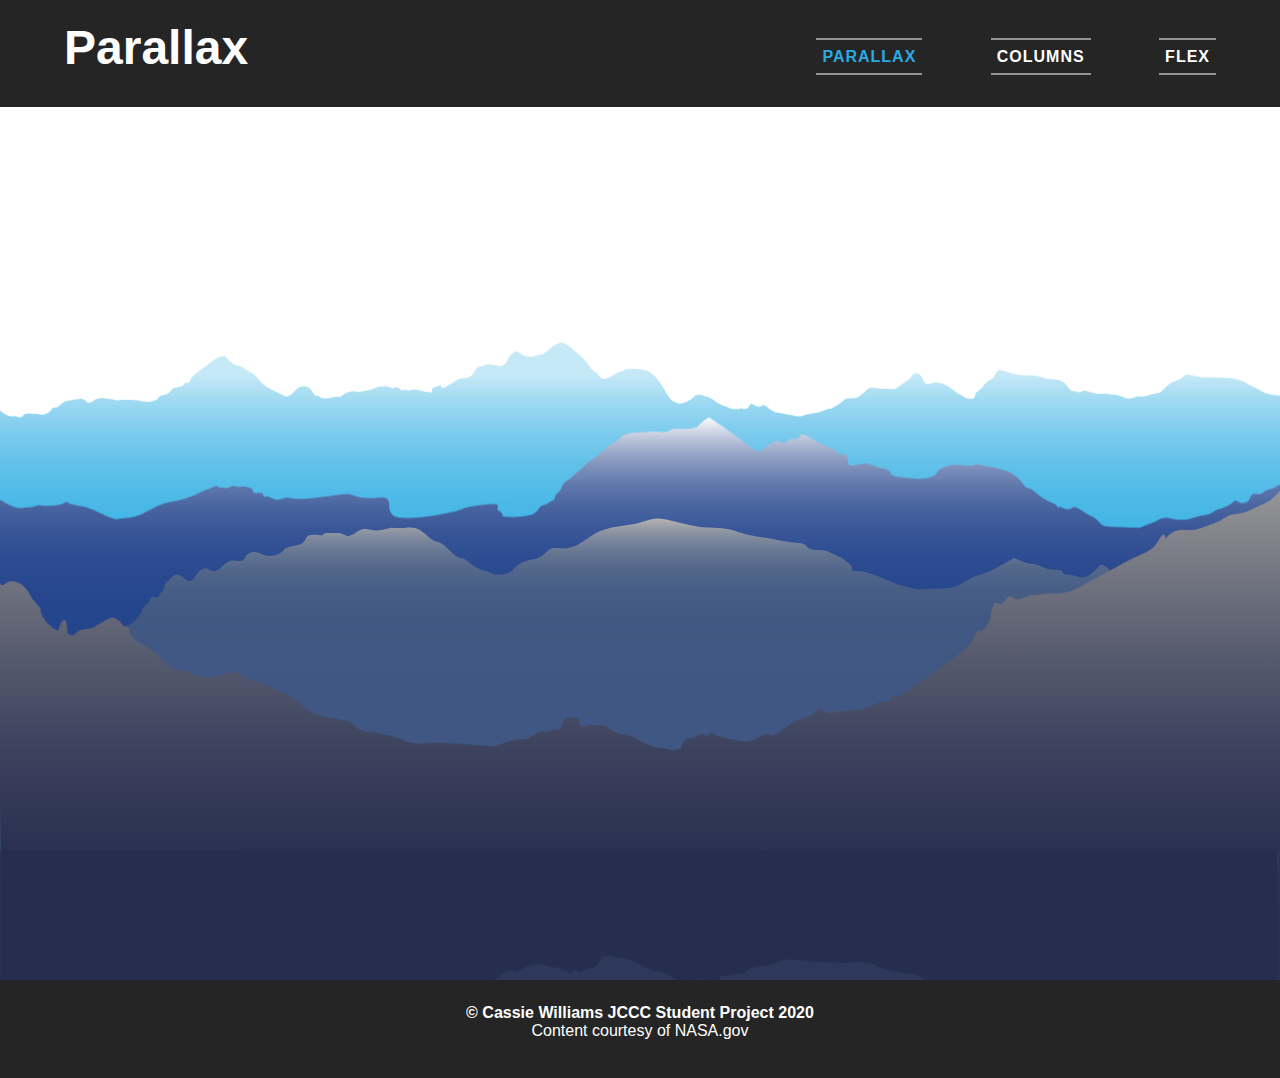
<file: index.html>
<!DOCTYPE html>
<html lang="en">
<head>
    <meta charset="UTF-8">
    <meta name="author" content="ckw">
    <meta name="viewport" content="width=device-width, initial-scale=1.0">
    <title>Parallax Example</title>
    <link rel="stylesheet" href="css/parallax.css">
   
</head>
<body>
    <header>
        <h1>Parallax</h1>
        <nav>
            <ul>
                <li class="current"><a href="index.html" data-hover="Parallax">Parallax</a></li>
                <li><a href="column.html" data-hover="Columns">Columns</a></li>
                <li><a href="flex.html" data-hover="Flex">Flex</a></li>
            </ul>
        </nav>
    </header>
        <main>
            <div id="mountain-parallax">
                <div id="parallax" class="parallax">
                    <div class="group">
                        <div id="mountain4" class="layer">
                            <svg version="1.1" xmlns="http://www.w3.org/2000/svg" xmlns:xlink="http://www.w3.org/1999/xlink" x="0px" y="0px"
                                viewBox="0 0 1028 640" style="enable-background:new 0 0 1028 640;" xml:space="preserve">
                                <style type="text/css">
                                    .st0{fill:url(#SVGID_1_);}
                                </style>
                                <linearGradient id="SVGID_1_" gradientUnits="userSpaceOnUse" x1="514.207" y1="219.9738" x2="514.207" y2="639">
                                    <stop  offset="0.0606" style="stop-color:#C6E9F7"/>
                                    <stop  offset="0.1111" style="stop-color:#A0DAF2"/>
                                    <stop  offset="0.1661" style="stop-color:#80CDEE"/>
                                    <stop  offset="0.2268" style="stop-color:#64C2EA"/>
                                    <stop  offset="0.2953" style="stop-color:#4EBAE7"/>
                                    <stop  offset="0.3754" style="stop-color:#3DB3E5"/>
                                    <stop  offset="0.4745" style="stop-color:#32AEE3"/>
                                    <stop  offset="0.6134" style="stop-color:#2BACE2"/>
                                    <stop  offset="0.9989" style="stop-color:#29ABE2"/>
                                </linearGradient>
                            <path class ="st0" d="M-3,273c-1,4,3,161,1,365l1033,1c-2-304,2-375,0-376c-0.22-0.11-8-1-8-1c-7-1-10.58-3.49-13-5
                                c-2.95-1.83-4.1-1.46-8-4c-3.35-2.18-6.35-3.02-10-4c-1.8-0.48-6.2-0.58-13-1c-10.88-0.68-11.26,0.39-18-1c-6.15-1.27-6.29-2.5-9-1
                                c-3.42,1.89-2.63,2.86-6,4c-2.83,0.95-2.77,0.92-5,2c-2.85,1.38-4.62,3.78-8,7c-2.06,1.97-5.38,1.15-10,3c-5,2-9.97,1-10,1
                                c-6.79,3.39-9.18,1.05-12,0c-3-1.12-6.57-1.17-11-2c-2.85-0.53-3.05,0.16-7,0c-8.15-0.33-9.74-3.37-14-2c-3.96,1.28-2.94,0.65-5,0
                                c-1.75-0.56-3.36,0.89-6-3c-0.77-1.13-2.35-3.46-5-5c-3.07-1.79-4.95-0.98-11-2c-4.01-0.67-4.1-1.18-8-2c-6.41-1.34-7.94-0.34-14-1
                                c-11.29-1.22-15.31-5.7-19-3c-1.69,1.24-0.75,2.1-4,6c0,0-1.99,0.19-7,5c0.22,1.35-3.06,3.51-6,6c-1.58,1.34,0.59,5.24-5,5
                                c-4.26-0.18-5.38-2.28-7-3c-4.16-1.86-4.5-2.61-9-6c-0.98-0.74-5.96-4.49-12-4c-3.69,0.3-4.83,1.94-7,1c-2.18-0.94-1.94-2.98-5-7
                                c-2.03-2.67-2.96-1.2-5-1c-1.99,0.2-1,3-6,6c-6.06,3.64-6.99,5.31-9,6c-1.94,0.66-4,0-8,0c-5.44,0-10.95-1-11-1
                                c-4.54,1.05-3.8,2.66-6,4c-3.22,1.96-3.13,3.31-6,4c-3.77,0.9-5.61,0.13-9,1c-1.59,0.41,2-1-5,4c-6.89,4.92-8.27,3.69-9,4
                                c-4.26,1.8-6.85,3.21-14,4c-5.54,0.61-5.66,2.29-10,2c-3.59-0.24-12.27-2.43-17-3c-4.79-0.57-7.75-5.43-11-6c-2.1-0.37-1,4-9-1
                                c-1.86-1.16-1.35,3.23-5,4c-3.9,0.82-1.84-0.83-5,0c-5.2,1.35-9.86-1.42-14-3c-6.79-2.59-6.02-4.97-13-7c-3.05-0.89-4.69-1.62-8-1
                                c-1.97,0.37-0.76,1.96-7,5c-6.32,3.08-8.08,1.25-9,1c-2.73-0.74-4.54-2-8-8c-1.54-2.68-3.36-6.79-9-13c-4.59-5.06-7.61-4.71-9-5
                                c-3.42-0.72-5.65-1.36-11-1c-5.27,0.35-3.69,1.17-7,2c-5.55,1.4-7.53,4.83-13,6c-3.55,0.76-5.81-4.26-7-5c-5.12-3.18-4.97-3.96-5-4
                                c-3.29-6.42-10.24-11.56-13-14c-4.09-3.62-7.14-6.32-11-6c-2.75,0.23-5.5,2.49-11,7c-3.92,3.22-5.61,2.35-8,3
                                c-3.13,0.85-4.92,1.97-8,1c-6.59-2.08-6.37-5.01-9-4c-1.76,0.68-4.58,2.62-6,6c-2.08,4.94-2.28,4.09-4,5c0,0,0.22,1.8-7,0
                                c-8-2-8,1-11,1c-4.32,0-4.45,5.68-8,8c-3.51,2.29-6.89,0.68-11,3c-3.74,2.11-4.32,2.87-8,5c-5.4,3.12-4.74-0.02-5-1
                                c0-0.02-6.01,2.05-6,2c0.19-0.87-1.29,2-1,3c0.35,1.22-3,1-11-1c-4.63-1.16-8.97,1.01-9,1c0.01-0.05,1.02-0.11,1.04-0.18
                                c0.55-1.73-6.12-0.3-6.04-0.82c0.11-0.76-4-4-7-1c0,0-1-2-6-2c-5.39,0-6.71,1.11-9,2c-2.8,1.09-5.89,1.19-9,2
                                c-3.61,0.93-4.44-0.39-9,0c-1.46,0.12-6,2-8,4c-0.8,0.8-3.34-0.18-8,1c-6.11,1.55-8.2,0.29-10-1c-2.28-1.64-1.94,1.76-5.3-4.08
                                c-1.44-2.51-4.1-4.17-7-4.14c-6.01,0.06-7.43,6.8-12.7,8.21c-1.91,0.51-4.63-1.65-10-4c-7.37-3.22-10.06-5.84-12-8
                                c-4.01-4.46-5.04-6.19-9-8c-2.6-1.19-3.49-2.79-7-4c-3.41-1.17-2.99,0.02-7-3c-4.07-3.07-3.78-5.11-7-5c-3.58,0.13-5.8,1.79-14,8
                                c-5.78,4.38-11.13,7.92-12,11c-1.05,3.72-3.48,1.05-5,3c-1.63,2.1-0.86,1.78-7,3c-4.48,0.89-2.17,4.43-10,6c-5,1-2.37,2.74-6,4
                                c-6.94,2.41-6.58,1.06-10,1c-3.66-0.06-2.9-0.96-7-1c-3.74-0.04-8-0.45-12,0c-4.04,0.46-1.55-0.07-9-1c-4.36-0.55-6.59-0.8-9,0
                                c-4.03,1.34-3.05,2.68-6,3c-3.8,0.41-1.78-2.38-7-3c-0.97-0.12-8,1-12,2c-3.9,0.97-5,5-9,5c-3.97,0-0.95,2.81-7,5
                                c-5.23,1.89-6.18-0.21-10,0c-4.42,0.24-6-1-9,2c-2.53,2.53-4.11-0.63-7,0C4.8,280.36-2.51,271.06-3,273z"/>
                            </svg>
                        </div>
                        <div id="mountain3" class="layer">
                            <svg version="1.1" xmlns="http://www.w3.org/2000/svg" xmlns:xlink="http://www.w3.org/1999/xlink" x="0px" y="0px"
                                viewBox="0 0 1028 640" style="enable-background:new 0 0 1028 640;" xml:space="preserve">
                                <style type="text/css">
                                    .st2{fill:url(#SVGID_2_);}
                                </style>
                                <linearGradient id="SVGID_2_" gradientUnits="userSpaceOnUse" x1="514.9598" y1="279" x2="514.9598" y2="639">
                                    <stop  offset="0" style="stop-color:#FFFFFF"/>
                                    <stop  offset="0.0143" style="stop-color:#E9ECF3"/>
                                    <stop  offset="0.0447" style="stop-color:#C0C9DE"/>
                                    <stop  offset="0.0788" style="stop-color:#9AA9CA"/>
                                    <stop  offset="0.1159" style="stop-color:#7A8EB9"/>
                                    <stop  offset="0.1569" style="stop-color:#5E77AB"/>
                                    <stop  offset="0.2033" style="stop-color:#4864A0"/>
                                    <stop  offset="0.2574" style="stop-color:#375597"/>
                                    <stop  offset="0.3243" style="stop-color:#2C4B91"/>
                                    <stop  offset="0.4181" style="stop-color:#25468D"/>
                                    <stop  offset="0.6786" style="stop-color:#23448C"/>
                                </linearGradient>
                            <path class="st2" d="M-2,346c-1,6,5,114,0,292l1034,1c0.22-212.82-0.69-302.79,0-305c0.02-0.08-3.81,0.37-4,0c-0.83-1.63-2,2-8,3
                                c-4.42,0.74-5.9,4.65-10,4c-6.74-1.08-5,3-7,5c-3.16,3.16-7,2-7,2l-4-2c0,0-6,6-13,7c-3.73,0.53-5.8,4.63-12,5
                                c-4.69,0.28-3.51,0.88-12,3c-8,2-15.34-1.24-19-1c-4.38,0.29-8,3-8,3l-13,5c0,0-17.53-0.61-26-1c-5.71-0.26-7-7-14-9
                                c-2.67-0.76-11.31-8.68-14-6c-3.31,3.3-10-2-10-1c0,3.42-1-1-6-3c-11.47-4.59-15.62-12.1-20-12c-1.49,0.03-4.24-5.93-11-11
                                c-6.11-4.58-21.45-5.82-28-8c-3-1-2,2-11,1c-8.01-0.89-10.63-0.61-16,1c-9.67,2.89-2.81,6.37-14,9c-6.39,1.5-15.98-0.12-24-1
                                c-6.67-0.74-5.12-3.78-7-5c-3.09-2-7-2-7-2l-11-4c0,0-4,1-12,2c-4.44,0.55-2-9-5-9c-2.54,0-4,0-8-2c-1.48-0.74,1-2-3-3
                                c-8.69-2.17-19.13-9.85-23-11c-2.88-0.86-1.84,3-6,4c-2.56,0.61-1.96-1.73-6,1c-3.33,2.24-1,3-3,2c-5.63-2.82-10-0.62-12,1
                                c-3.22,2.62-4.77,3.5-7,5c-3.07,2.07-6.24-1.48-23-14c-7.58-5.66-19-13-19-13h1c0,0-5.24,2.66-9,7c-3.94,4.55-18.24,1.57-21,3
                                c-3.8,1.97-1,1-5,2c-4.86,1.21-3.73-1.14-15,0c-12.11,1.22-8,0-13,1c-4.37,0.87-6.04,1.02-9,4c-4.56,4.58-5.78,3.33-9,6
                                c-5.02,4.16-8.96,8.37-16,13c-2.9,1.91-2.26,3-9,8c-3.22,2.39-4.83,4.58-7,6c-6.72,4.4-4.78,4.92-6,7c-1.76,3.01,0,1-4,5
                                c-2.7,2.7-0.38,3.91-3,5c-3.43,1.43-3.37,3.06-8,4c-3.7,0.75-2.69,4.88-8,7c-5,2-17,3-23,2c-3.69-0.62,1.79-0.93-5-5
                                c-1.48-0.89,1.9-4.6-2-5c-3.87-0.39-15,1-20,2c-7.02,1.4-10.17,3.49-13,4c-11,2-16,4-33,5c-13.89,0.82-16.15-1.29-18-4
                                c-2.82-4.14,0.02-8.01-3-11c-3.31-3.27-8.02,0.1-19-1c-8.8-0.88-8.08-3.29-14-3c-9.05,0.44-36.94,6.02-46,3c-3-1-7.52,2.98-12,1
                                c-4.45-1.97-3.88-2.36-7-2c-2.95,0.34,0-3-4-3c-3.16,0-1.52,0.61-5,0c-1.24-0.22,0-3-3-4c-6.64-2.21-8.27-0.28-11-1
                                c-6.61-1.73-2.55,1.47-11,1c-7.28-0.4-3.17-2.7-7-1c-4.09,1.82-8.8,3.4-14,6c-8,4-15,5-24,7c-6.55,1.46-14,6-20,9
                                c-7.69,3.85-14.41,2.72-19,4c-4.86,1.36-19.28-8.29-28-10c-14.09-2.76-11-2-13-4c-0.64-0.64-2.6,2.31-10,3
                                c-11.44,1.07-11.55-0.42-13,0c-7.87,2.27-7.41,1.15-12,2C8.42,353.96-1.39,342.34-2,346z"/>
                            </svg>
                        </div>
                        <div id="mountain2" class="layer">
                            <svg version="1.1" xmlns="http://www.w3.org/2000/svg" xmlns:xlink="http://www.w3.org/1999/xlink" x="0px" y="0px"
                                viewBox="0 0 1028 640" style="enable-background:new 0 0 1028 640;" xml:space="preserve">
                                <style type="text/css">
                                    .st3{fill:url(#SVGID_3_);}
                                </style>
                                <linearGradient id="SVGID_3_" gradientUnits="userSpaceOnUse" x1="514.4335" y1="366.63" x2="514.4335" y2="641">
                                    <stop  offset="0" style="stop-color:#B3B3B3"/>
                                    <stop  offset="0.0295" style="stop-color:#959BA6"/>
                                    <stop  offset="0.0636" style="stop-color:#7A869B"/>
                                    <stop  offset="0.1027" style="stop-color:#647592"/>
                                    <stop  offset="0.1485" style="stop-color:#53678B"/>
                                    <stop  offset="0.2051" style="stop-color:#485E86"/>
                                    <stop  offset="0.2845" style="stop-color:#415883"/>
                                    <stop  offset="0.5049" style="stop-color:#3F5782"/>
                                </linearGradient>
                            <path class="st3" d="M-2,486.18c-1,13.24,1,42.78,0,153.8L1032,641c0-142.6-1-178.25-1-202.69c0-17.7-128-18.33-141-31.58
                                c-0.55-0.56-5-4.07-7-2.04c-6.67,6.79-9.25,9.17-14,9.17c-5,0-0.88-0.75-11-2.04c-8-1.02-1.43-4.07-10-4.07c-8,0-11.43-3.02-15-4.07
                                c-3.63-1.07-5.47,0.29-13-3.06c-6.64-2.95-5.47-2.31-6-2.04c-6,3.06-16,10.19-30,14.26c-9.47,2.76-11.48,10.38-32,10.19
                                c-7.9-0.07-11.85,0.91-17,0c-21.6-3.8-33.91-15.34-49-14.26c-3.98,0.28,0.06-1.6-3-5.09c-2.06-2.35-1.72-0.37-4-3.06
                                c-2.84-3.35-7.24-3.71-13-7.13c-3.55-2.11-10.3-1.28-14-2.04c-5-1.02-3.19-4.36-10-5.09c-7.21-0.77-5.54-0.08-15-2.04
                                c-14.06-2.91-14.33-2.13-28-5.09c-7.91-1.71-7.51-2.73-15-4.07c-9.99-1.79-17.82-0.83-24-2.04c-26-5.09-28.8-9.33-43-4.07
                                c-11,4.07-26.92,2.54-40,10.19c-9.27,5.42-11,9.17-22,11.2c-2.78,0.52-5.89-0.63-11,0c-4.12,0.51-8.51,8.08-16,9.17
                                c-7,1.02-8.02,2.27-13,5.09c-2.84,1.61-4.27,6.87-13,7.13c-6.63,0.2-9.95-2.76-12-3.06c-9.42-1.38-15.35-10.19-19-10.19
                                c-5,0-9.32-6.34-14-10.19c-6.91-5.68-5,0-14-8.15c-5.45-4.93-9.57-7.41-17-6.11c-3.44,0.6-12,0-12,0c0,0-5.75,1.72-10,2.04
                                c-5.03,0.37-8.2-1.54-12-1.02c-5.1,0.7-5.96,4.16-11,5.09c0,0,1,2.04-8-2.04c0,0-4,0-10,0c-3.8,0-4,2.04-4,2.04c0,0-7.95-1.44-11,0
                                c-2.77,1.31-1.69,3.32-5,6.11c-2.64,2.23-8.01,1.92-13,4.07c-3.81,1.64-1.21,2.32-5,4.07c-4.36,2.01-6.77,2.46-10,2.04
                                c-4.09-0.53-6-2.04-6-2.04c0,0-5.42-2.26-9,0c-3.83,2.42-2.81,4.94-6,6.11c-3,1.11-5.43-0.81-9,0c-4.05,0.91-8.04,7.12-12,8.15
                                c-3.83,1-5.13-2.56-9-2.04c-6.15,0.83-7.55,10.44-12,10.19c-3.14-0.18-4.38-4.01-9-5.09c-3.61-0.84-5.89,3.35-7,4.07
                                c-4.75,3.12-3.85,5.32-4,6.11c-0.8,4.16-2.94,2.95-4,6.11c-1.51,4.51-5.68-1.08-7,3.06c-1.27,3.98-5.96,5.18-7,9.17
                                c-1.12,4.29-7.17,10.38-9,11.2"/>
                            </svg>
                            <div class="mountain2-front"></div>
                        </div>
                        <div id="mountain1" class="layer">
                            <svg version="1.1" xmlns="http://www.w3.org/2000/svg" xmlns:xlink="http://www.w3.org/1999/xlink" x="0px" y="0px"
                                viewBox="0 0 1028 640" style="enable-background:new 0 0 1028 640;" xml:space="preserve">
                                <style type="text/css">
                                    .st4{fill:url(#SVGID_4_);}
                                </style>
                                <linearGradient id="SVGID_4_" gradientUnits="userSpaceOnUse" x1="515.5226" y1="342.1902" x2="515.5226" y2="799">
                                    <stop  offset="0" style="stop-color:#999999"/>
                                    <stop  offset="0.1282" style="stop-color:#797B85"/>
                                    <stop  offset="0.2929" style="stop-color:#575C6F"/>
                                    <stop  offset="0.4615" style="stop-color:#3D435E"/>
                                    <stop  offset="0.6332" style="stop-color:#2A3152"/>
                                    <stop  offset="0.8101" style="stop-color:#1F264B"/>
                                    <stop  offset="1" style="stop-color:#1B2349"/>
                                </linearGradient>
                            <path class="st4" d="M3,862c344.33,0.34,682.67,3.66,1027,4c0-184.23,2.27-514.55,3-521.99c0.71-7.22-7,9.06-18,13.09
                                c-6.44,2.36-14.08,7.7-22,8.05c-8.53,0.38-8.99,5.24-22,9.06c-4.04,1.19-9,4.03-15,4.03c-3.6,0-6.09-0.45-9,0
                                c-4,0.62-7.97,3.16-11,7.05c0,0,0.15-8.83-6,2.01c-4,7.05-10.23,8.96-19,13.09c-9.78,4.6-21.03,11.53-32,17.11
                                c-4.14,2.11-12.09,7.44-20,10.07c-7.32,2.43-16.98,1.63-20,2.01c-12.06,1.54-9.89,0.2-17,3.02c-7.96,3.16-5.83-0.05-10-1.01
                                c-3.6-0.83-5.61,6.32-9,6.04c-2-0.17-3.77-3.71-6,3.02c-2,6.04-0.78,7.97-2,10.07c-3.92,6.7-2.77,4.93-6,8.05
                                c-2.77,2.68-0.16-2.34-4,1.01c-1.95,1.69-2.7,5.33-5,9.06c-0.34,0.56-16,15.1-23,19.13c-3.41,1.96-30.56,21.63-34,23.15
                                c-2.89,1.28-7,0-7,0l-1,4.03c0,0-1,1.01-6,1.01c-4.47,0-6,2.01-11,4.03c-9.28,3.74-25.34,3.07-27,4.03c-7,4.03-11-5.03-15-1.01
                                c-4.3,4.33-5,4.03-8,5.03c-11.54,3.87-12,6.04-16,8.05c-6.47,3.26-3.11,3.08-9,6.04c-6,3.02-4.86-2.52-11,1.01
                                c-7,4.03-11.92,5.81-19,4.03c-8-2.01-15-2.01-21-6.04c-2.71-1.82-1.79,3.96-5,2.01c-3.4-2.06-2.5-1.29-4-1.01
                                c-4.9,0.93-4.17,2.21-9,3.02c-4.33,0.73-6,5.03-7,7.05c-1.95,3.94-2.2,0.44-7,3.02c-0.18,0.1-4.73-2.07-9-2.01
                                c-5.56,0.07-15.6-4.99-21-8.05c-9.33-5.3-8-2.01-11-3.02c-11.5-3.86-9.5-5.94-15-7.05c-5-1.01-4,1.01-9-1.01
                                c-0.48-0.19-7.18,3.28-9,1.01c-1.99-2.49,0-4.03-1-5.03c-1.84-1.86-6.37-1.25-7-1.01c-0.77,0.3-1.97-2.73-5,2.01
                                c-3.64,5.71-1.46,7.05-4,7.05c-5,0-8.12,2.14-14,2.01c-6-0.12-7.45,5.46-14,6.04c-7.03,0.62-3.48-0.3-9,1.01
                                c-5.47,1.29-3.58,0.25-10,3.02c-4.81,2.07-5.6,1.69-14,1.01c-4.01-0.32-8.84-0.6-13-1.01c-9.91-0.97-12.89-0.6-19-1.01
                                c-10.98-0.74-13.02,1.27-24,0c-9.9-1.14-8.67-4.21-19-6.04c-5.57-0.99-12-3.02-16-3.02c-11.05,0-12.47-7.65-19-9.06
                                c-14-3.02-18-2.01-28-7.05c-5.11-2.57-6.59-3.44-12-9.06c-3.41-3.54-15.99-8.79-27-13.09c-5.68-2.22-15-5.03-18-8.05
                                c-4.78-4.81-9.6-0.23-17,1.01c-6,1.01-2.78,2.01-12,1.01c-3.5-0.38-9-1.01-14-4.03c-2.57-1.55-2.82-0.85-6-1.01
                                c-5.51-0.26-10.99-6.73-18-13.09c-10-9.06-21.71-9.9-22-20.13c-0.06-2.1-4-1.01-6-4.03c-1.6-2.42-5.94-6.04-9-5.03
                                c-4.25,1.4-7.65,4.12-13,7.05c-4.28,2.35-8.12,1.38-12,3.02c-2.56,1.08-3.98,3.7-6,4.03c-6.79,1.1-2.07-13.78-7-12.08
                                c-3.32,1.14-2.89,8.45-5,8.05c-1.61-0.3-8.29-4.82-11-10.07c-4.99-9.65-0.98-5.92-2-7.05c-2.16-2.4-2.94-3.35-5-6.04
                                c-1.92-2.51-0.86-0.33-3-4.03c-2.5-4.31-3.99-6.88-7-9.06c-1.14-0.83-3.57-2.59-7-3.02c-2.3-0.29-4.72-0.29-7,2.01
                                c-3,3.02-5.06-2.71-6-2.01"/>
                            </svg>
                            <div class="mountain-front">
                                <img src="assets/mountain-reflection.png" alt="Illustration mountain reflection with blue vector color layers">
                            </div>
                            <section>
                                <article>
                                    <h2>Basics of Space Flight</h2>
                                    <h3>Newton's Principles of Mechanics</h3>
                                    <p class="parallax-text">
                                        Sir Isaac Newton realized that the force that makes apples fall to the ground is the same force that makes the planets "fall" around the sun. Newton had been asked to address the question of why planets move as they do. He established that a force of attraction toward the sun becomes weaker in proportion to the square of the distance from the sun.
                                        
                                        <br><br>Newton postulated that the shape of an orbit should be an ellipse. Circular orbits are merely a special case of an ellipse where the foci are coincident. Newton described his work in the Mathematical Principles of Natural Philosophy (often called simply the Principia), which he published in 1685. Newton gave his laws of motion as follows:

                                        <blockquote>"Every body continues in a state of rest, or of uniform motion in a straight line, unless it is compelled to change that state by forces impressed upon it."</blockquote><br><br>

                                        <blockquote>"The change of motion (linear momentum) is proportional to the force impressed and is made in the direction of the straight line in which that force is impressed."</blockquote><br><br>

                                        <blockquote>"To every action there is always an equal and opposite reaction; or, the mutual actions of two bodies upon each other are always equal, and act in opposite directions."</blockquote><br><br>
                                    </p>
                                </article>
                                <article>
                                    <h3>Acceleration</h3>
                                    <p class="parallax-text">
                                        Acceleration may be produced by applying a force to a mass (such as a spacecraft). If applied in the same direction as an object's velocity, the object's velocity increases in relation to an unaccelerated observer. If acceleration is produced by applying a force in the opposite direction from the object's original velocity, it will slow down relative to an unaccelerated observer. If the acceleration is produced by a force at some other angle to the velocity, the object will be deflected.<br><br>
                                        The world standard of mass is the kilogram, whose definition is based on the mass of a metal cylinder kept in France. Previously, the standard was based upon the mass of one cubic centimeter of water being one gram, which is approximately correct. The standard unit of force is the newton, which is the force required to accelerate a 1-kg mass 1 m/sec2 (one meter per second per second). A newton is equal to the force from the weight of about 100 g of water in Earth's gravity. That's about half a cup. A dyne is the force required to accelerate a 1-g mass 1 cm/s2.
                                    </p>
                                </article>
                                <article>
                                    <h3>The Rocket</h3>
                                    <p class="parallax-text">
                                        A rocket provides the means to accelerate a spacecraft. Like an airplane's jet engine, a rocket creates thrust by expelling mass to take advantage of Sir Isaac Newton's third law (see above). In both systems, combustion increases the temperature of gas in the engine, whereupon it expands and rushes out through a nozzle. The vehicle is accelerated in the opposite direction.<br><br>
                                        Where a jet engine on an airplane obtains its oxidizer for combustion directly from the atmosphere, a rocket carries its own oxidizer and can operate outside the atmosphere. Otherwise, their basic operating principle is the same.<br><br>
                                        Where a jet engine on an airplane obtains its oxidizer for combustion directly from the atmosphere, a rocket carries its own oxidizer and can operate outside the atmosphere. Otherwise, their basic operating principle is the same.
                                    </p>
                                </article>
                            </section>
                        </div>
                    </div>
                </div>
            </div>
        </main>
        <footer>
            <strong>&COPY; Cassie Williams JCCC Student Project 2020</strong><br>Content courtesy of NASA.gov
        </footer>
</body>
</html>
</file>
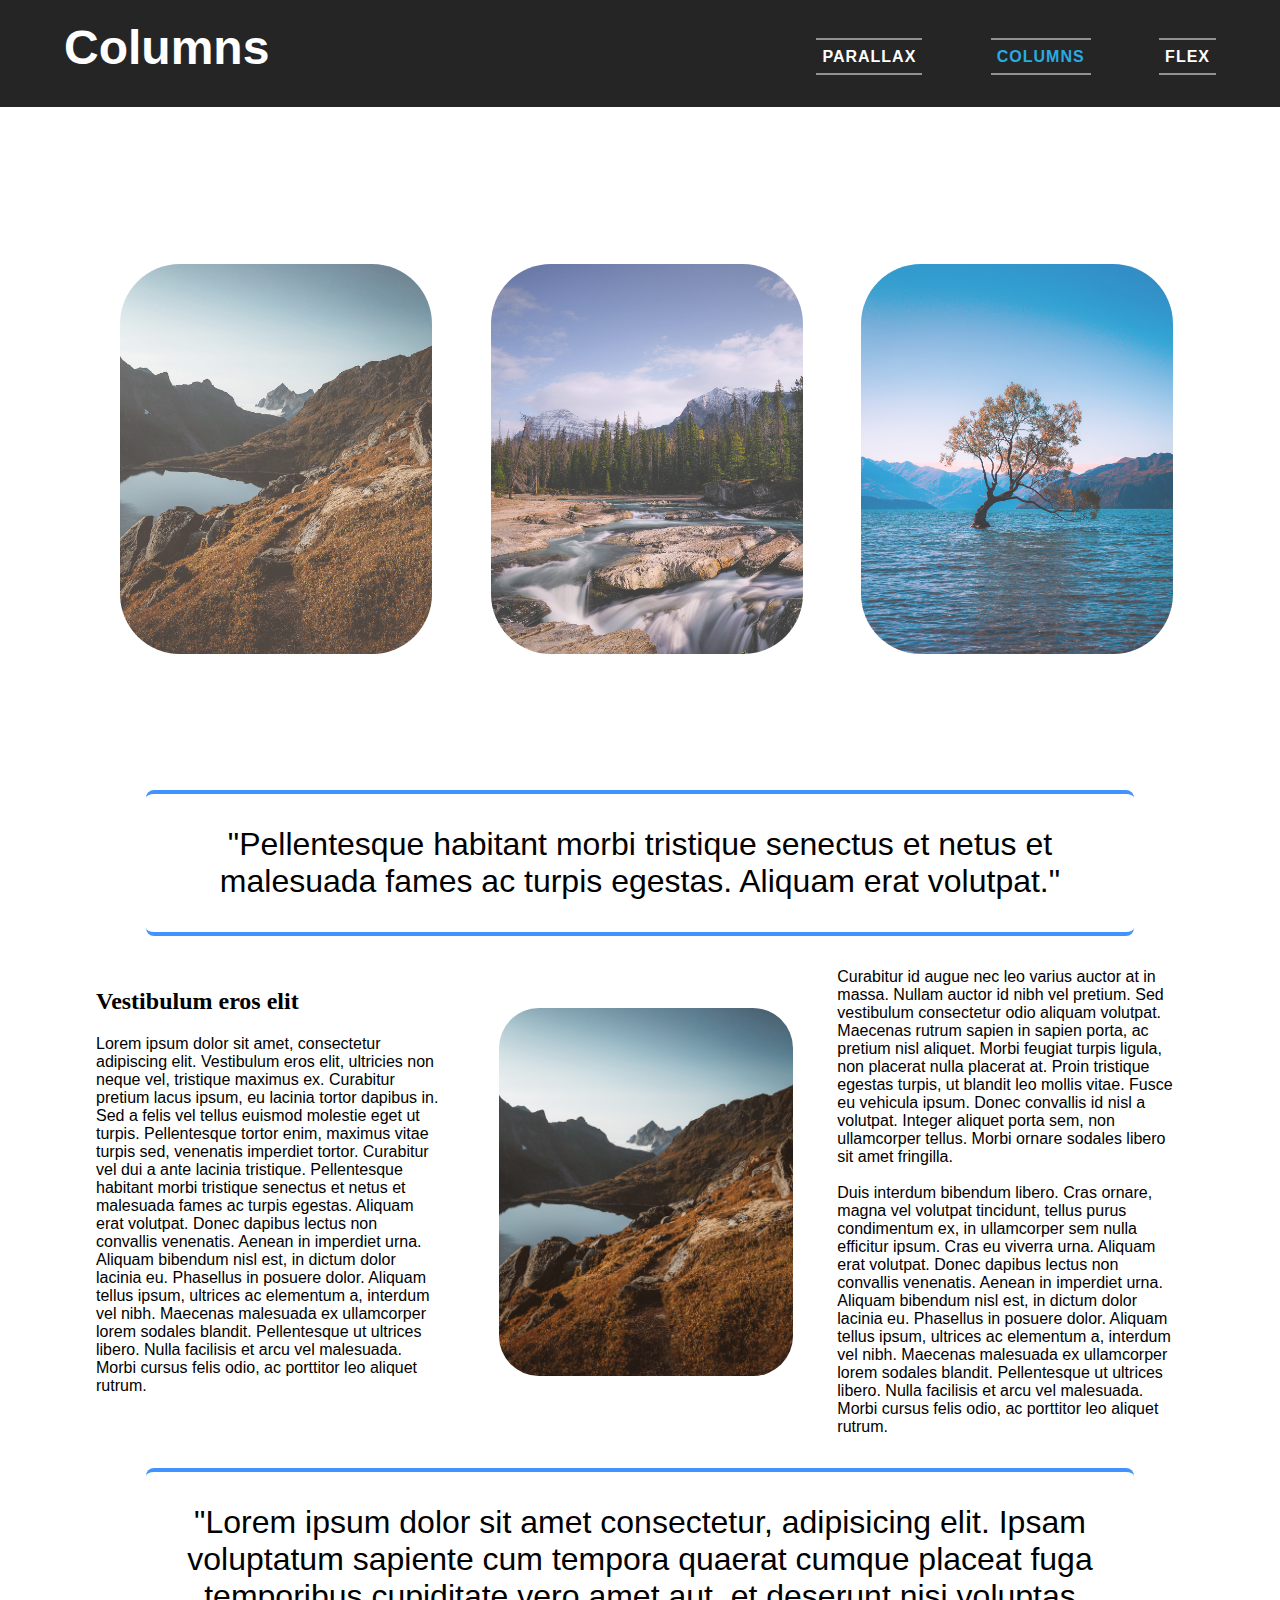
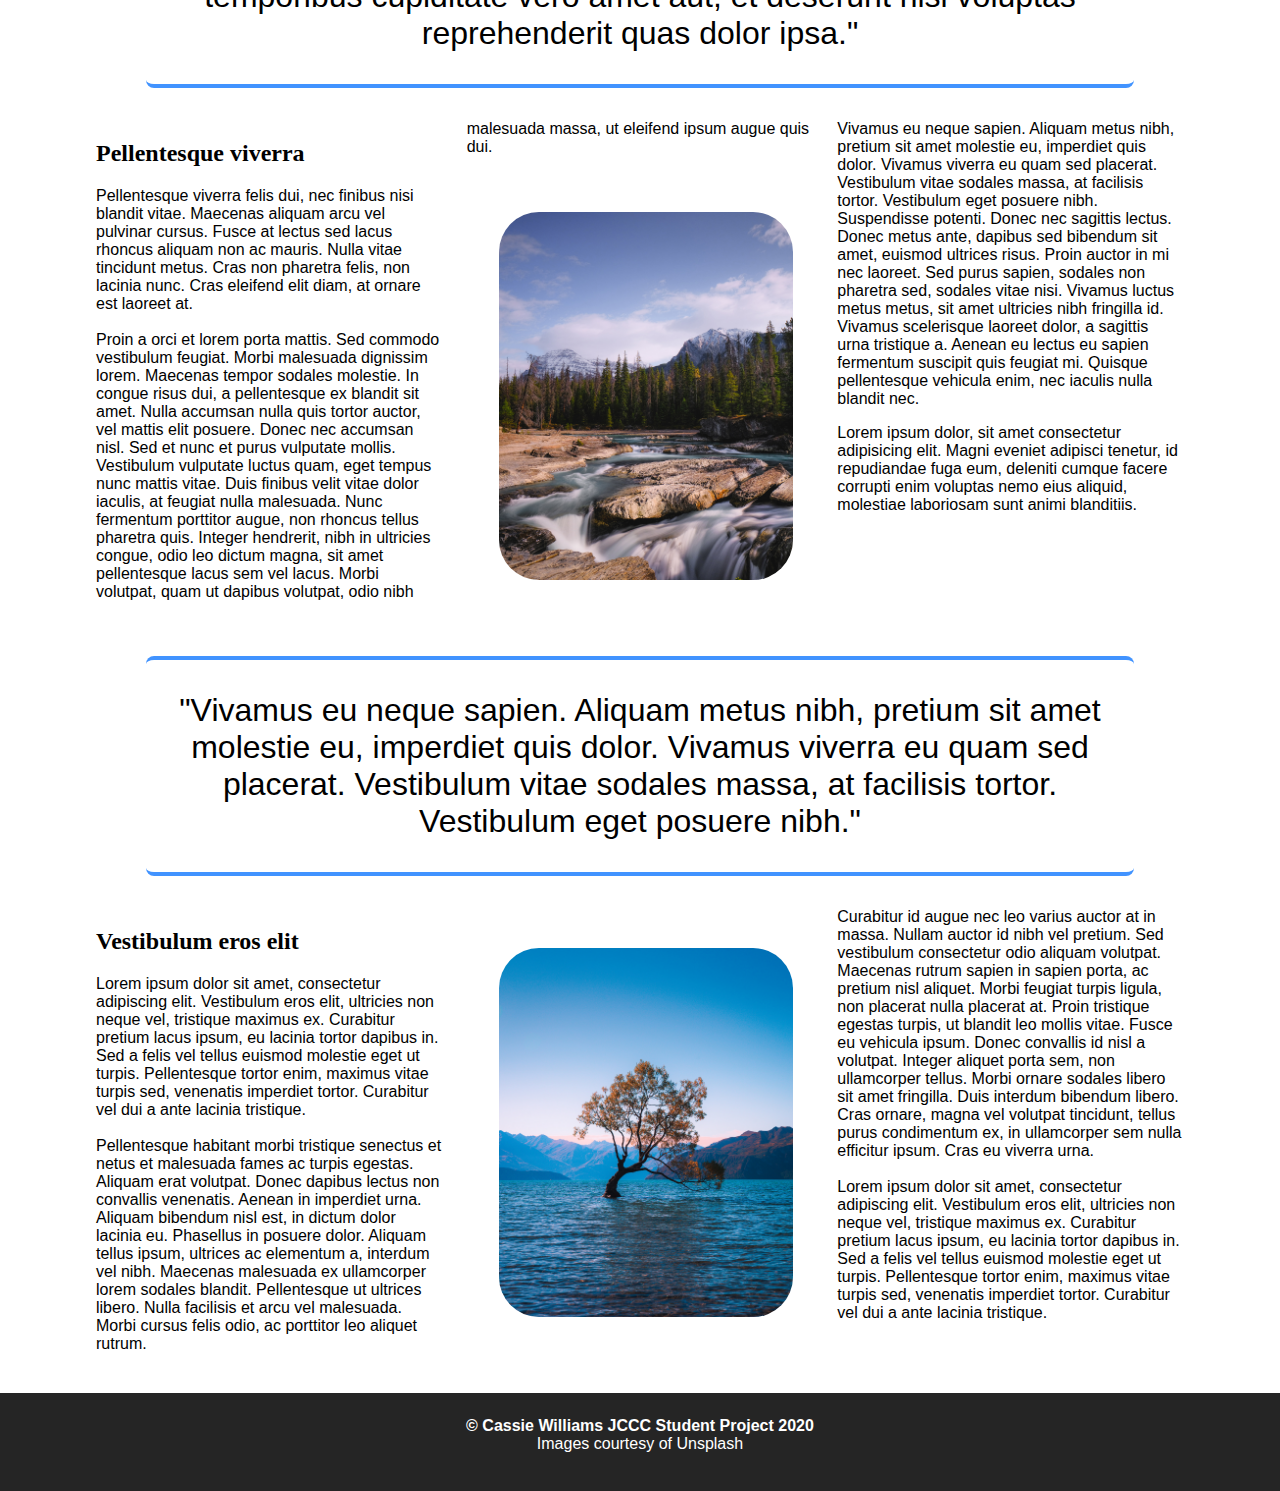
<file: column.html>
<!DOCTYPE html>
<html lang="en">
<head>
    <meta charset="UTF-8">
    <meta name="author" content="clw">
    <meta name="viewport" content="width=device-width, initial-scale=1.0">
    <title>Column Example</title>
    <link rel="stylesheet" href="css/main.css" type="text/css">
    <link rel="stylesheet" href="css/main5.css" type="text/css">
</head>
<a id="top"></a>
<body>
    <div id="wrapper">
        <header>
            <h1>Columns</h1>
				<nav>
					<ul>
						<li><a href="index.html" data-hover="Parallax">Parallax</a></li>
                        <li class="current"><a href="column.html" data-hover="Columns">Columns</a></li>
                        <li><a href="flex.html" data-hover="Flex">Flex</a></li>
                    </ul>
                </nav>
        </header>
        <main>
            <section class="columns">
            <article>
               <a href="#link1">
               <img class="images" src="assets/image1.jpg" alt="Tree Growing out of Mountain Lake" width="240" height="auto"></a>
               <a href="#link2">
               <img class="images" src="assets/image2.jpg" alt="Tree Growing out of Mountain Lake" width="240" height="auto"></a>
               <a href="#link3">
               <img class="images" src="assets/image3.jpg" alt="Tree Growing out of Mountain Lake" width="240" height="auto"></a>
            </article>
            <article>
                <blockquote id="link1">
                    "Pellentesque habitant morbi tristique senectus et netus et malesuada fames ac turpis egestas. Aliquam erat volutpat."
                </blockquote>
               <h2>Vestibulum eros elit</h2>
               <p>
                Lorem ipsum dolor sit amet, consectetur adipiscing elit. Vestibulum eros elit, ultricies non neque vel, tristique maximus ex. Curabitur pretium lacus ipsum, eu lacinia tortor dapibus in. Sed a felis vel tellus euismod molestie eget ut turpis. Pellentesque tortor enim, maximus vitae turpis sed, venenatis imperdiet tortor. Curabitur vel dui a ante lacinia tristique. Pellentesque habitant morbi tristique senectus et netus et malesuada fames ac turpis egestas. Aliquam erat volutpat. Donec dapibus lectus non convallis venenatis. Aenean in imperdiet urna. Aliquam bibendum nisl est, in dictum dolor lacinia eu. Phasellus in posuere dolor. Aliquam tellus ipsum, ultrices ac elementum a, interdum vel nibh. Maecenas malesuada ex ullamcorper lorem sodales blandit. Pellentesque ut ultrices libero. Nulla facilisis et arcu vel malesuada. Morbi cursus felis odio, ac porttitor leo aliquet rutrum.</p>
                <a href="#top">
                <img src="assets/image1.jpg" alt="Tree Growing out of Mountain Lake" width="240" height="auto"></a>
                <p>Curabitur id augue nec leo varius auctor at in massa. Nullam auctor id nibh vel pretium. Sed vestibulum consectetur odio aliquam volutpat. Maecenas rutrum sapien in sapien porta, ac pretium nisl aliquet. Morbi feugiat turpis ligula, non placerat nulla placerat at. Proin tristique egestas turpis, ut blandit leo mollis vitae. Fusce eu vehicula ipsum. Donec convallis id nisl a volutpat. Integer aliquet porta sem, non ullamcorper tellus. Morbi ornare sodales libero sit amet fringilla. <br><br>Duis interdum bibendum libero. Cras ornare, magna vel volutpat tincidunt, tellus purus condimentum ex, in ullamcorper sem nulla efficitur ipsum. Cras eu viverra urna. Aliquam erat volutpat. Donec dapibus lectus non convallis venenatis. Aenean in imperdiet urna. Aliquam bibendum nisl est, in dictum dolor lacinia eu. Phasellus in posuere dolor. Aliquam tellus ipsum, ultrices ac elementum a, interdum vel nibh. Maecenas malesuada ex ullamcorper lorem sodales blandit. Pellentesque ut ultrices libero. Nulla facilisis et arcu vel malesuada. Morbi cursus felis odio, ac porttitor leo aliquet rutrum.
               </p>
               <blockquote id="link2">
                   "Lorem ipsum dolor sit amet consectetur, adipisicing elit. Ipsam voluptatum sapiente cum tempora quaerat cumque placeat fuga temporibus cupiditate vero amet aut, et deserunt nisi voluptas reprehenderit quas dolor ipsa."
               </blockquote>
                <h2>Pellentesque viverra</h2>
                <p>
                Pellentesque viverra felis dui, nec finibus nisi blandit vitae. Maecenas aliquam arcu vel pulvinar cursus. Fusce at lectus sed lacus rhoncus aliquam non ac mauris. Nulla vitae tincidunt metus. Cras non pharetra felis, non lacinia nunc. Cras eleifend elit diam, at ornare est laoreet at. <br><br>Proin a orci et lorem porta mattis. Sed commodo vestibulum feugiat. Morbi malesuada dignissim lorem. Maecenas tempor sodales molestie. In congue risus dui, a pellentesque ex blandit sit amet. Nulla accumsan nulla quis tortor auctor, vel mattis elit posuere. Donec nec accumsan nisl. Sed et nunc et purus vulputate mollis. Vestibulum vulputate luctus quam, eget tempus nunc mattis vitae.

                Duis finibus velit vitae dolor iaculis, at feugiat nulla malesuada. Nunc fermentum porttitor augue, non rhoncus tellus pharetra quis. Integer hendrerit, nibh in ultricies congue, odio leo dictum magna, sit amet pellentesque lacus sem vel lacus. Morbi volutpat, quam ut dapibus volutpat, odio nibh malesuada massa, ut eleifend ipsum augue quis dui.</p> 
                <a href="#top"><img src="assets/image2.jpg" alt="Mountains with trees and a running stream" width="240" height="auto"></a>
                <p>Vivamus eu neque sapien. Aliquam metus nibh, pretium sit amet molestie eu, imperdiet quis dolor. Vivamus viverra eu quam sed placerat. Vestibulum vitae sodales massa, at facilisis tortor. Vestibulum eget posuere nibh.
                    
                Suspendisse potenti. Donec nec sagittis lectus. Donec metus ante, dapibus sed bibendum sit amet, euismod ultrices risus. Proin auctor in mi nec laoreet. Sed purus sapien, sodales non pharetra sed, sodales vitae nisi. Vivamus luctus metus metus, sit amet ultricies nibh fringilla id. Vivamus scelerisque laoreet dolor, a sagittis urna tristique a. Aenean eu lectus eu sapien fermentum suscipit quis feugiat mi. Quisque pellentesque vehicula enim, nec iaculis nulla blandit nec. 
                </p>
                <p>
                    Lorem ipsum dolor, sit amet consectetur adipisicing elit. Magni eveniet adipisci tenetur, id repudiandae fuga eum, deleniti cumque facere corrupti enim voluptas nemo eius aliquid, molestiae laboriosam sunt animi blanditiis.
                </p>
                <blockquote id="link3">
                    "Vivamus eu neque sapien. Aliquam metus nibh, pretium sit amet molestie eu, imperdiet quis dolor. Vivamus viverra eu quam sed placerat. Vestibulum vitae sodales massa, at facilisis tortor. Vestibulum eget posuere nibh."
                </blockquote>
                <h2>Vestibulum eros elit</h2>
               <p>
                Lorem ipsum dolor sit amet, consectetur adipiscing elit. Vestibulum eros elit, ultricies non neque vel, tristique maximus ex. Curabitur pretium lacus ipsum, eu lacinia tortor dapibus in. Sed a felis vel tellus euismod molestie eget ut turpis. Pellentesque tortor enim, maximus vitae turpis sed, venenatis imperdiet tortor. Curabitur vel dui a ante lacinia tristique. <br><br>Pellentesque habitant morbi tristique senectus et netus et malesuada fames ac turpis egestas. Aliquam erat volutpat. Donec dapibus lectus non convallis venenatis. Aenean in imperdiet urna. Aliquam bibendum nisl est, in dictum dolor lacinia eu. Phasellus in posuere dolor. Aliquam tellus ipsum, ultrices ac elementum a, interdum vel nibh. Maecenas malesuada ex ullamcorper lorem sodales blandit. Pellentesque ut ultrices libero. Nulla facilisis et arcu vel malesuada. Morbi cursus felis odio, ac porttitor leo aliquet rutrum.</p>
                <a href="#top"><img src="assets/image3.jpg" alt="Tree Growing out of Mountain Lake" width="240" height="auto"></a>
                <p>Curabitur id augue nec leo varius auctor at in massa. Nullam auctor id nibh vel pretium. Sed vestibulum consectetur odio aliquam volutpat. Maecenas rutrum sapien in sapien porta, ac pretium nisl aliquet. Morbi feugiat turpis ligula, non placerat nulla placerat at. Proin tristique egestas turpis, ut blandit leo mollis vitae. Fusce eu vehicula ipsum. Donec convallis id nisl a volutpat. Integer aliquet porta sem, non ullamcorper tellus. Morbi ornare sodales libero sit amet fringilla. Duis interdum bibendum libero. Cras ornare, magna vel volutpat tincidunt, tellus purus condimentum ex, in ullamcorper sem nulla efficitur ipsum. Cras eu viverra urna. <br><br> Lorem ipsum dolor sit amet, consectetur adipiscing elit. Vestibulum eros elit, ultricies non neque vel, tristique maximus ex. Curabitur pretium lacus ipsum, eu lacinia tortor dapibus in. Sed a felis vel tellus euismod molestie eget ut turpis. Pellentesque tortor enim, maximus vitae turpis sed, venenatis imperdiet tortor. Curabitur vel dui a ante lacinia tristique.
               </p>
            </article>
            </section>
        </main>
    </div>
    <footer>
        <strong>&COPY; Cassie Williams JCCC Student Project 2020</strong><br>Images courtesy of Unsplash
    </footer>
</body>
</html>
</file>
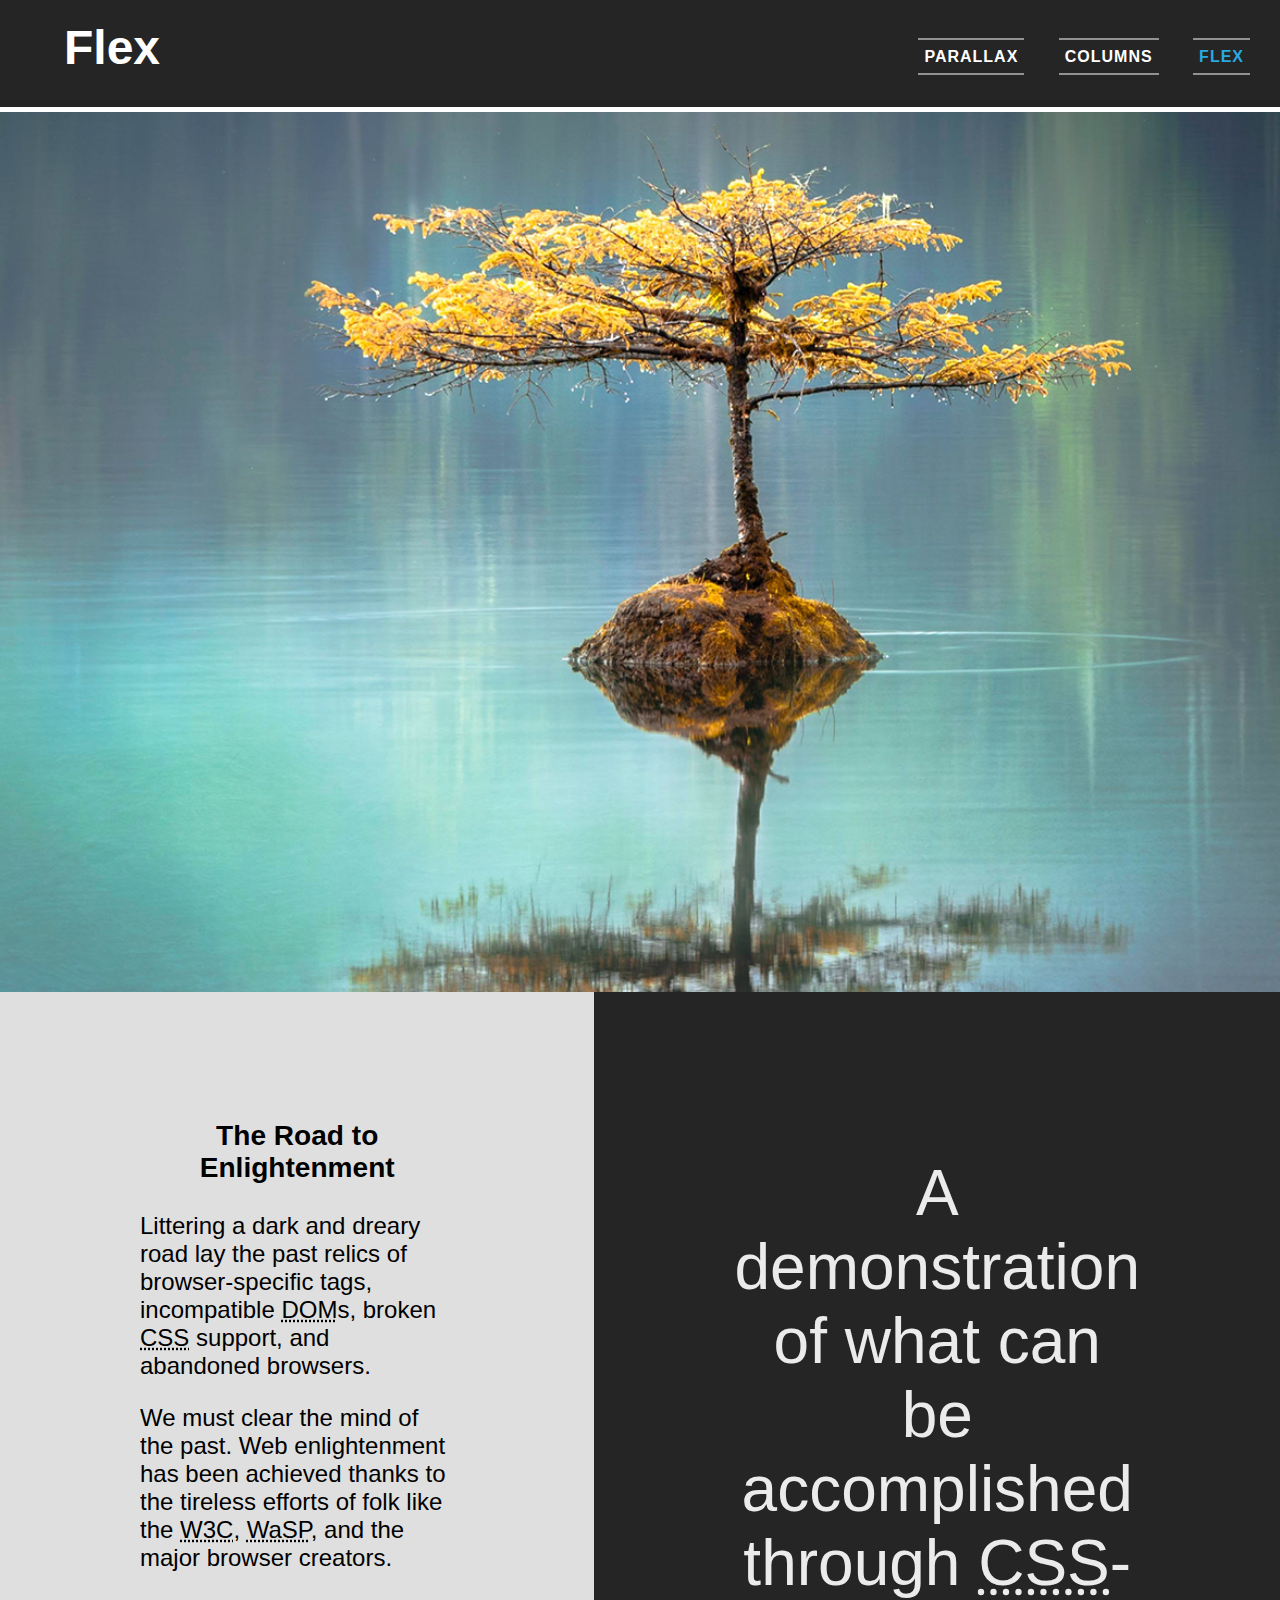
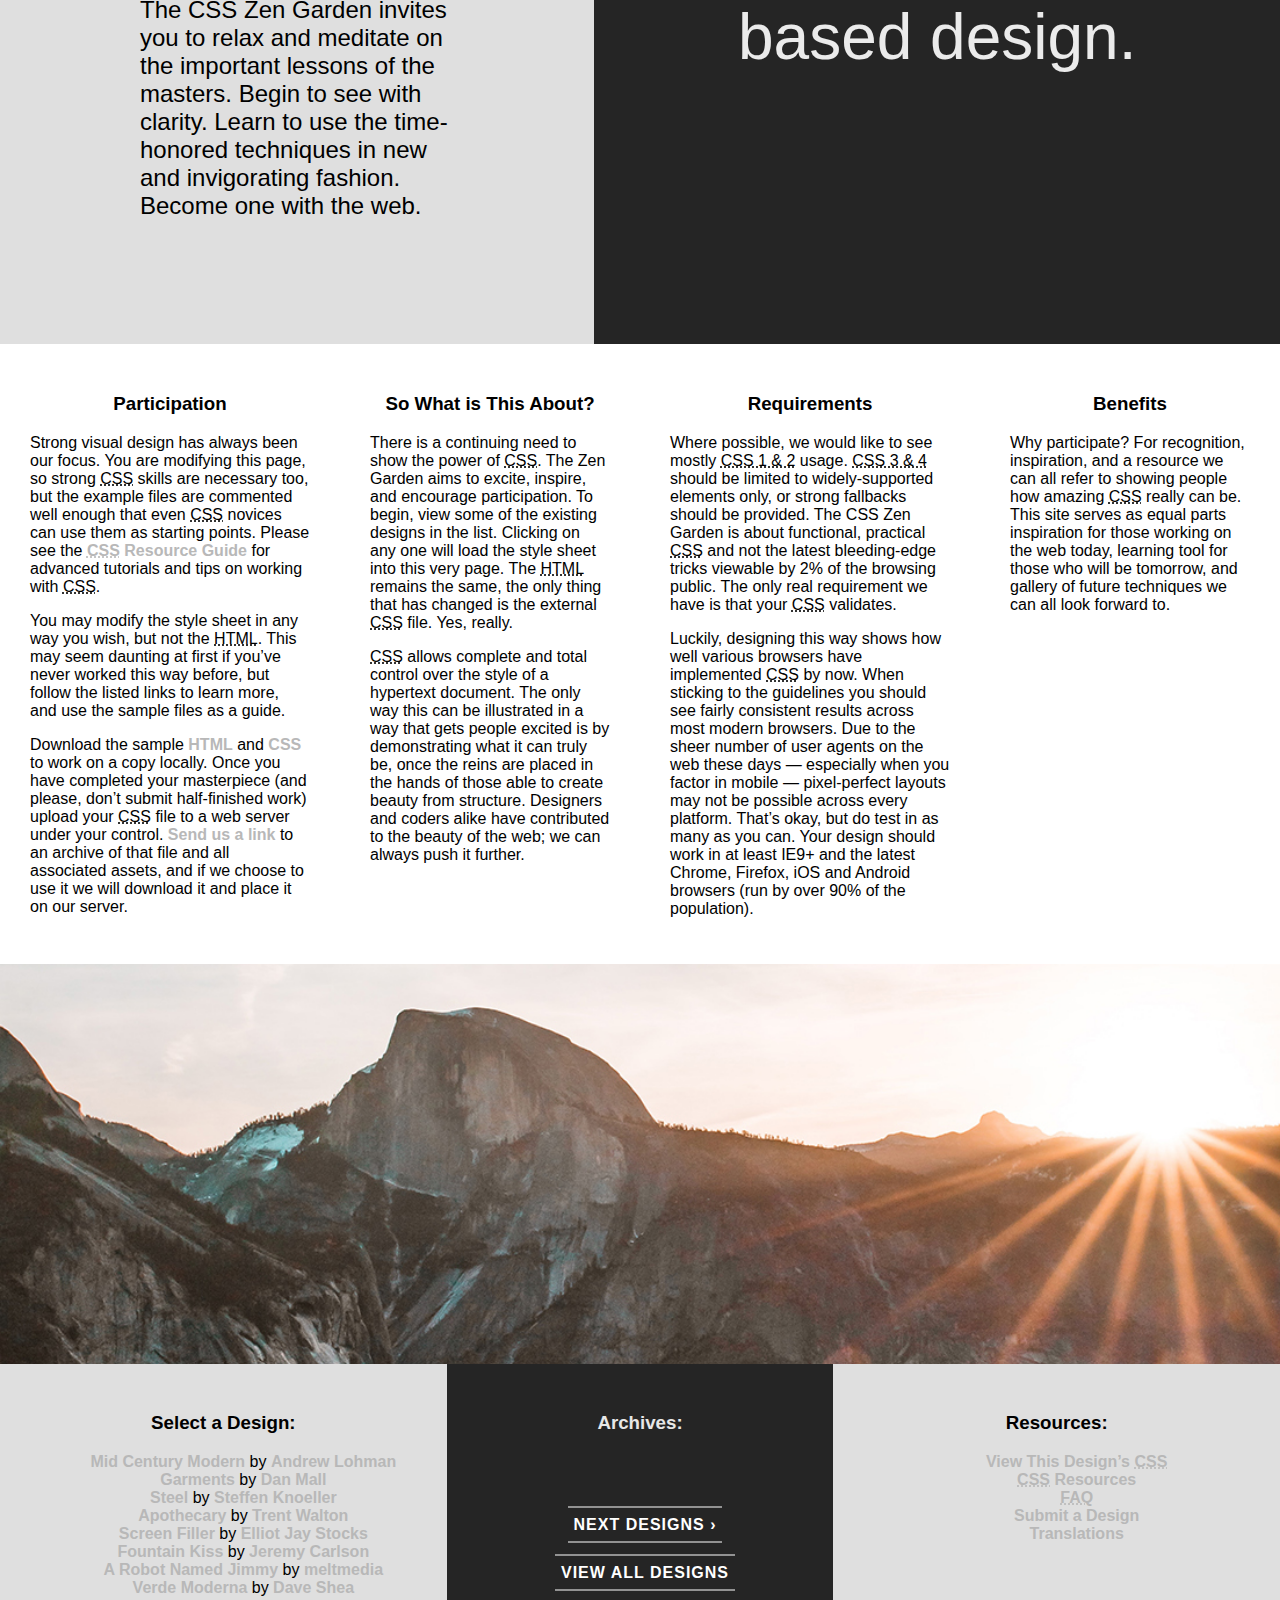
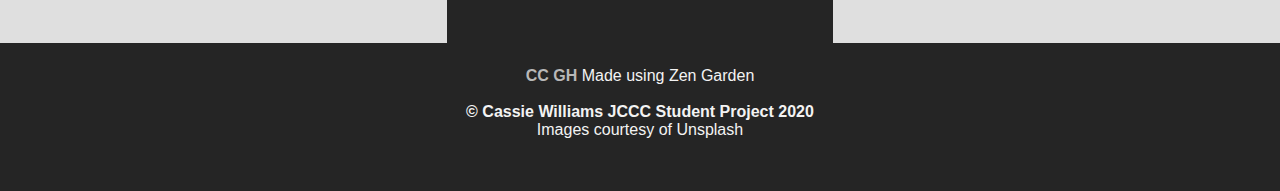
<file: flex.html>
<!DOCTYPE html>
<html lang="en">
<head>
    <meta charset="UTF-8">
    <meta name="author" content="clw">
    <meta name="viewport" content="width=device=width, initial-scale=1.0, user-scalable=no">
	<link rel="stylesheet" href="css/main.css">
	<link rel="stylesheet" href="css/main5.css">
	<link rel="stylesheet" href="css/flex.css">
    <title>Flex Example</title>
</head>
<body>
	<div id="hero"></div>
		<section class="intro" id="zen_intro">
			<header>
				<h1>Flex</h1>
				<nav>
					<ul>
						<li><a href="index.html" data-hover="Parallax">Parallax</a></li>
                        <li><a href="column.html" data-hover="Columns">Columns</a></li>
                        <li class="current"><a href="flex.html" data-hover="Flex">Flex</a></li>
					</ul>
				</nav>
			</header>
			<div>
				
			</div>
			<div class="summary" id="zen_summary">
				<p>A demonstration of what can be accomplished through <abbr title="Cascading Style Sheets">CSS</abbr>-based design.</p>
			</div>
			<div class="preamble" id="zen_preamble">
				<h3>The Road to Enlightenment</h3>
				<p>Littering a dark and dreary road lay the past relics of browser-specific tags, incompatible <abbr title="Document Object Model">DOM</abbr>s, broken <abbr title="Cascading Style Sheets">CSS</abbr> support, and abandoned browsers.</p>
				<p>We must clear the mind of the past. Web enlightenment has been achieved thanks to the tireless efforts of folk like the <abbr title="World Wide Web Consortium">W3C</abbr>, <abbr title="Web Standards Project">WaSP</abbr>, and the major browser creators.</p>
				<p>The CSS Zen Garden invites you to relax and meditate on the important lessons of the masters. Begin to see with clarity. Learn to use the time-honored techniques in new and invigorating fashion. Become one with the web.</p>
			</div>
		</section>
		<div class="main supporting" id="zen_supporting">
			<div class="explanation" id="zen_explanation">
				<h3>So What is This About?</h3>
				<p>There is a continuing need to show the power of <abbr title="Cascading Style Sheets">CSS</abbr>. The Zen Garden aims to excite, inspire, and encourage participation. To begin, view some of the existing designs in the list. Clicking on any one will load the style sheet into this very page. The <abbr title="HyperText Markup Language">HTML</abbr> remains the same, the only thing that has changed is the external <abbr title="Cascading Style Sheets">CSS</abbr> file. Yes, really.</p>
				<p><abbr title="Cascading Style Sheets">CSS</abbr> allows complete and total control over the style of a hypertext document. The only way this can be illustrated in a way that gets people excited is by demonstrating what it can truly be, once the reins are placed in the hands of those able to create beauty from structure. Designers and coders alike have contributed to the beauty of the web; we can always push it further.</p>
			</div>
			<div class="participation" id="zen_participation" role="article">
				<h3>Participation</h3>
				<p>Strong visual design has always been our focus. You are modifying this page, so strong <abbr title="Cascading Style Sheets">CSS</abbr> skills are necessary too, but the example files are commented well enough that even <abbr title="Cascading Style Sheets">CSS</abbr> novices can use them as starting points. Please see the <a href="http://www.mezzoblue.com/zengarden/resources/" title="A listing of CSS-related resources"><abbr title="Cascading Style Sheets">CSS</abbr> Resource Guide</a> for advanced tutorials and tips on working with <abbr title="Cascading Style Sheets">CSS</abbr>.</p>
				<p>You may modify the style sheet in any way you wish, but not the <abbr title="HyperText Markup Language">HTML</abbr>. This may seem daunting at first if you&#8217;ve never worked this way before, but follow the listed links to learn more, and use the sample files as a guide.</p>
				<p>Download the sample <a href="/examples/index" title="This page's source HTML code, not to be modified.">HTML</a> and <a href="/examples/style.css" title="This page's sample CSS, the file you may modify.">CSS</a> to work on a copy locally. Once you have completed your masterpiece (and please, don&#8217;t submit half-finished work) upload your <abbr title="Cascading Style Sheets">CSS</abbr> file to a web server under your control. <a href="http://www.mezzoblue.com/zengarden/submit/" title="Use the contact form to send us your CSS file">Send us a link</a> to an archive of that file and all associated assets, and if we choose to use it we will download it and place it on our server.</p>
			</div>
			<div class="benefits" id="zen_benefits" role="article">
				<h3>Benefits</h3>
				<p>Why participate? For recognition, inspiration, and a resource we can all refer to showing people how amazing <abbr title="Cascading Style Sheets">CSS</abbr> really can be. This site serves as equal parts inspiration for those working on the web today, learning tool for those who will be tomorrow, and gallery of future techniques we can all look forward to.</p>
			</div>
			<div class="requirements" id="zen_requirements" role="article">
				<h3>Requirements</h3>
				<p>Where possible, we would like to see mostly <abbr title="Cascading Style Sheets, levels 1 and 2">CSS 1 &amp; 2</abbr> usage. <abbr title="Cascading Style Sheets, levels 3 and 4">CSS 3 &amp; 4</abbr> should be limited to widely-supported elements only, or strong fallbacks should be provided. The CSS Zen Garden is about functional, practical <abbr title="Cascading Style Sheets">CSS</abbr> and not the latest bleeding-edge tricks viewable by 2% of the browsing public. The only real requirement we have is that your <abbr title="Cascading Style Sheets">CSS</abbr> validates.</p>
				<p>Luckily, designing this way shows how well various browsers have implemented <abbr title="Cascading Style Sheets">CSS</abbr> by now. When sticking to the guidelines you should see fairly consistent results across most modern browsers. Due to the sheer number of user agents on the web these days &#8212; especially when you factor in mobile &#8212; pixel-perfect layouts may not be possible across every platform. That&#8217;s okay, but do test in as many as you can. Your design should work in at least IE9+ and the latest Chrome, Firefox, iOS and Android browsers (run by over 90% of the population).</p>
			</div>
		</div>
		<div id="yosemite"></div>
		<aside class="sidebar">
				<div class="design_selection" id="design_selection">
					<h3 class="select">Select a Design:</h3>
					<div>
						<ul>
							<li> <a href="/221/" class="design_name">Mid Century Modern</a> by <a href="http://andrewlohman.com/" class="designer_name">Andrew Lohman</a> </li>
							<li> <a href="/220/" class="design_name">Garments</a> by <a href="http://danielmall.com/" class="designer_name">Dan Mall</a> </li>
							<li> <a href="/219/" class="design_name">Steel</a> by <a href="http://steffen-knoeller.de" class="designer_name">Steffen Knoeller</a> </li>
							<li> <a href="/218/" class="design_name">Apothecary</a> by <a href="http://trentwalton.com" class="designer_name">Trent Walton</a> </li>
							<li> <a href="/217/" class="design_name">Screen Filler</a> by <a href="http://elliotjaystocks.com/" class="designer_name">Elliot Jay Stocks</a> </li>
							<li> <a href="/216/" class="design_name">Fountain Kiss</a> by <a href="http://jeremycarlson.com" class="designer_name">Jeremy Carlson</a> </li>
							<li> <a href="/215/" class="design_name">A Robot Named Jimmy</a> by <a href="http://meltmedia.com/" class="designer_name">meltmedia</a> </li>
							<li> <a href="/214/" class="design_name">Verde Moderna</a> by <a href="http://www.mezzoblue.com/" class="designer_name">Dave Shea</a> </li>
						</ul>
					</div>
				</div>
				<div class="design_archives" id="design_archives">
					<h3 class="archives">Archives:</h3>
					<nav role="navigation">
						<ul>
							<li class="next"> <a href="/214/page1">
								Next Designs <span class="indicator">&rsaquo;</span>
							</a> </li>
							<li class="viewall"> <a href="http://www.mezzoblue.com/zengarden/alldesigns/" title="View every submission to the Zen Garden.">
								View All Designs							</a> </li>
						</ul>
					</nav>
				</div>
				<div class="zen_resources" id="zen_resources">
					<h3 class="resources">Resources:</h3>
					<ul>
						<li class="view_css"> <a href="style.css" title="View the source CSS file of the currently-viewed design.">
							View This Design&#8217;s <abbr title="Cascading Style Sheets">CSS</abbr>						</a> </li>
						<li class="css_resources">
							<a href="http://www.mezzoblue.com/zengarden/resources/" title="Links to great sites with information on using CSS."> <abbr title="Cascading Style Sheets">CSS</abbr> Resources </a>
						</li>
						<li class="zen_faq">
							<a href="http://www.mezzoblue.com/zengarden/faq/" title="A list of Frequently Asked Questions about the Zen Garden."> <abbr title="Frequently Asked Questions">FAQ</abbr> </a>
						</li>
						<li class="zen_submit"> <a href="http://www.mezzoblue.com/zengarden/submit/" title="Send in your own CSS file.">
							Submit a Design						</a> </li>
						<li class="zen_translations"> <a href="http://www.mezzoblue.com/zengarden/translations/" title="View translated versions of this page.">
							Translations						</a> </li>
					</ul>
				</div>
		</aside>
		<!--

	These superfluous divs/spans were originally provided as catch-alls to add extra imagery.
	These days we have full ::before and ::after support, favour using those instead.
	These only remain for historical design compatibility. They might go away one day.
		
-->
<footer><a href="http://creativecommons.org/licenses/by-nc-sa/3.0/" title="View the Creative Commons license of this site: Attribution-NonCommercial-ShareAlike." class="zen_license">CC</a> 
	<a href="https://github.com/mezzoblue/csszengarden.com" title="Fork this site on Github" class="zen_github">GH </a> Made using Zen Garden <br><br>
	<strong>&COPY; Cassie Williams JCCC Student Project 2020</strong><br>Images courtesy of Unsplash
</footer>
</body>
</file>
<file: css/parallax.css>
body {
    /*background-image: linear-gradient(-90deg, rgb(255, 246, 223), rgb(255, 163, 102));*/
    background-color: rgb(255, 255, 255);
    margin: 0;
    padding: 0;
}
header {
    color: white;
    background-color: rgb(37, 37, 37);
    position: fixed;
    top: 0;
    left: 0;
    width: 100vw;
    min-height: 10px;
    z-index: 5;
}
a {
    text-decoration: none;
    font-weight: 800;
    color: rgb(184, 184, 184);
}
a:hover{
    color: #29ABE2;
}
nav { 
    font-size: 1em;
    font-weight: bold;
    font-family: "Avenir", sans-serif;
    height: 20px;
    padding-top: 2em;
    padding-bottom: 1em;
    text-align: right;
    text-transform: uppercase;
}

nav li {
    display: inline-block;
    list-style: outside none none;
    margin-right: 4em;
    padding: 0;
}

nav a {
    padding: 0.6em 6px;
    position: relative;
    text-decoration: none;
    letter-spacing: 1px;
    color: rgb(255, 255, 255);
    z-index: 0;
    cursor: pointer;
}
nav a:before, nav a:after { 
    position: absolute;
    width: 100%;
    height: 2px;
    left: 0px;
    content: '';
    background: rgb(61, 83, 90);
    opacity: 0.5;
    transition: all 0.3s;
}

nav a:before { 
    top: 0px;
    background-color: rgb(255, 255, 255);
}

nav a:after { 
    bottom: 0px;
    background-color: rgb(255, 255, 255);
}

nav a:hover:before, nav a:hover:after {
    height: 100%;
}
nav .current a {
   color: #29ABE2;
   opacity: 1;
}
h1 { 
    color: rgb(255, 255, 255);
    padding: 20px 0px 0px 5%;
    margin-top: 0;
    float: left;
    text-transform: none;
    font-family: "Avenir", sans-serif;
    font-size: 3em;
    font-weight: 700;
}
.parallax {
    perspective: 1px;
    perspective-origin: center;
    overflow-y: auto;
    overflow-x: hidden;
    margin-top: 5em;
    height: 100vh;
}

.parallax .group {
    position: relative;
    height: 100vh;
    transform-style: preserve-3d;
}

.parallax .layer {
    position: absolute;
    width: 100%;
    overflow: hidden;
}

#mountain1 {
    fill:#1B2349;
    transform: translateZ(0.25px) scale(0.75) translateY(-1vh);
    margin-top: -19em;
}

#mountain2 {
    fill:#3F5782;
    transform: translateZ(0px) scale(1) translateY(-2vh);
}

#mountain3 {
    fill:#23448C;
    transform: translateZ(-0.5px) scale(1.5) translateY(-3vh);
}

#mountain4 {
    fill:#9EC7EF;
    transform: translateZ(-1px) scale(2) translateY(-4vh); 
}

.mountain2-front {
    background: #415883;
    width: 100vw;
    height: 5vh;
    position: relative;
    margin-top: -10px;
}

.mountain-front {
    position: relative;
    margin-top: -10px;
    background-color: #2A3152;
    width: 100vw;
    height: 85vh;
}
.mountain-front img {
    width: 100%;
    opacity: .2

}
h2 {
    font-size: 3em;
    color: rgb(63, 63, 63);
    margin: 0 auto;
    text-align: center;
    margin-bottom: 2em;
}
h3 {
    color: rgb(63, 63, 63);
    margin: 0 auto;
    text-align: center;
}
.parallax-text {
    width: 60%;
    padding: 30px;
    background-color: white;
    font-family: "Avenir", sans-serif;
    margin: 0 auto 1em;
    border-radius: 10px;
    font-size: 1.2em;
}
blockquote {
    width: 50%;
    margin: 0 auto;
    font-size: 1.5em;
    
}
section {
    padding: 30px;
    font-family: "Avenir", sans-serif;
    margin: 0 auto;
    background-color: #fff;
}
footer {
    background-color:rgb(37, 37, 37);
    height: 50px;
    color: white;
    text-align: center;
    padding: 1.5em 0;
    font-family: "Avenir", sans-serif;
}
@media only screen 
and (min-width : 768px) 
and (max-width : 1024px) { 
    nav { height: 180px; }
    nav li { 
        display: block;
        margin: 0 2em 2em; 
    }
    nav a:before { display: block; }
    .parallax {
        margin-top: 13em;
    }
    #mountain1, #mountain2, #mountain3, #mountain4 {
        margin-top: -4em;
        transform: none;
    }
    .mountain2-front {
        height: 0vh;
    }
    .mountain-front {
        height: 0vh;
        margin-bottom: 1em;
    }
}

@media only screen 
and (min-width : 375px) 
and (max-width : 667px) 
{
    nav { height: 180px; 
    }
    nav li { 
        display: block;
        margin: 0 2em 2em; 
    } 
    nav a { width: 100%;
        padding-left: 0;
    }
    nav a:before { display: inline-block; }
    .parallax {
        margin-top: 20em;
    }
    #mountain1, #mountain2, #mountain3, #mountain4 {
        margin-top: -4em;
        transform: none;
    }
    .mountain2-front {
        height: 0vh;
    }
    .mountain-front {
        height: 0vh;
        margin-bottom: 1em;
    }
    .parallax-text {
        width: 90%;
    }
    blockquote {
        width: 75%;
        text-align: center;
    }
    h2 {
        margin-bottom: 1em;
    }
}
</file>
<file: css/main.css>
body {
    background-color: rgb(255, 255, 255);
    margin: 0;
    padding: 0;
}
#wrapper {
    width: 85%;
    margin: 0 auto;
}
header {
    color: white;
    background-color: rgb(37, 37, 37);
    position: fixed;
    top: 0;
    left: 0;
    width: 100vw;
    min-height: 10px;
    z-index: 2;
}
a {
    text-decoration: none;
    font-weight: 800;
    color: rgb(184, 184, 184);
}
a:hover{
    color: #29ABE2;
}
h1 {
     font-family: "Avenir", sans-serif;
 }
h2 {
    font-family: Georgia, 'Times New Roman', Times, serif;
}
main {
     margin-top: 1em;
     font-family: "Avenir", sans-serif;
 }
.columns {
    margin-top: 14em;
    margin-bottom: 2em;
}
article {
     column-count: 3;
     column-gap: 1.5em; 
     font-size: 1em;
}
img {
    border-radius: 80px;
    margin: 0 auto;
    width: 85%;
    height: 85%;
    padding: 40px;
    margin-left: -.5em;
   
}
img:hover {
    transform: scale(1.1);
    opacity: .8;
    cursor: pointer;
}
.images {
    display: block;
    margin: 0 auto;
    width: 90%;
    opacity: 0.80;
    border-radius: 100px;
    margin-bottom: 4em;
    margin-left: -1em;
}
.images:hover {
    transform: scale(1.1);
    opacity: 1;
    cursor: pointer;
}
blockquote {
     column-span: all;
     margin: 1em auto;
     padding: 1em;
     font-size: 2em;
     border-bottom: 4px solid rgb(65, 147, 255);
     border-top: 4px solid rgb(65, 147, 255);
     border-radius: 8px;
     max-width: 1300px;
     text-align: center;
     width: 85%;
}
footer {
    background-color:rgb(37, 37, 37);
    height: 50px;
    color: white;
    text-align: center;
    padding: 1.5em 0;
    font-family: "Avenir", sans-serif;
}
@media only screen 
and (min-width : 768px) 
and (max-width : 1024px) { 
    main {
        padding: 40px;
    }
    .columns {
        margin-top: 18em;
        margin-bottom: 1em;
    }
    #column-title {
        margin-top: 7em;
    }
    blockquote {
        padding: .5em;
        font-size: 1.5em;
        margin: 2em auto;
    }
    #link1 {
        margin-top: -1em;
        margin-bottom: 2em;
    }
    img {
        margin-left: -1.3em;
    }
    .images {
        margin-left: -1.4em;
    }
}

@media only screen 
and (min-width : 375px) 
and (max-width : 667px) 
{
    article {
        column-count: 1;
    }
    main {
        padding: 40px;
    }
   .columns {
        margin-top: 17em;
        margin-bottom: -1em;
    }
    #column-title {
        margin-top: 7em;
    }  
    blockquote {
        width: 85%;
        font-size: 1.5em;
    } 
    .images {
        margin-bottom: 1em;
        margin-top: -3em;
        margin-left: -1.4em;
    }
    img {
        margin-left: -1em;
    }
}
</file>
<file: css/main5.css>
/* Cassie Williams, nav examples, nav 5 */

nav { 
    font-size: 1em;
    font-weight: bold;
    font-family: "Avenir", sans-serif;
    height: 20px;
    padding-top: 2em;
    padding-bottom: 1em;
    text-align: right;
    text-transform: uppercase;
    z-index: 2;
}

nav li {
    display: inline-block;
    list-style: outside none none;
    margin-right: 4em;
    padding: 0;
}

nav a {
    padding: 0.6em 6px;
    position: relative;
    text-decoration: none;
    letter-spacing: 1px;
    color: rgb(255, 255, 255);
    z-index: 2;
    cursor: pointer;
}
nav a:before, nav a:after { 
    position: absolute;
    width: 100%;
    height: 2px;
    left: 0px;
    content: '';
    background: rgb(61, 83, 90);
    opacity: 0.5;
    transition: all 0.3s;
}

nav a:before { 
    top: 0px;
    background-color: rgb(255, 255, 255);
}

nav a:after { 
    bottom: 0px;
    background-color: rgb(255, 255, 255);
}
nav a:hover:before, nav a:hover:after {
    height: 100%;
}
nav .current a {
   color: #29ABE2;
   opacity: 1;
}
nav a:hover {
    color: #29ABE2;
}
h1 { 
    color: rgb(255, 255, 255);
    padding: 20px 0px 0px 5%;
    margin-top: 0;
    float: left;
    text-transform: none;
    font-family: "Avenir", sans-serif;
    font-size: 3em;
    font-weight: 700;
}
@media only screen 
and (min-width : 768px) 
and (max-width : 1024px) { 
    nav { height: 180px; }

    nav li { 
        display: block;
        margin: 0 2em 2em; 
    }

    nav a:before { display: block; }

    #wrapper {width: 100%; }
}

@media only screen 
and (min-width : 375px) 
and (max-width : 667px) 
{
    nav { height: 180px; 
    }

    nav li { 
        display: block;
        margin: 0 2em 2em; 
    } 
    
    nav a { width: 100%;
        padding-left: 0;
    }

    #wrapper { width: 100%; }

    nav a:before { display: inline-block; }
    
}
</file>
<file: css/flex.css>
body {
        font-family: "Avenir", sans-serif;
    }
    #hero {
        background-image: url('../assets/calm.jpg');
        background-size: cover;
        background-repeat: no-repeat;
        height: 55em;
        margin-top: 7em;
    }
    .intro {
        display: flex;
        flex-direction: row-reverse;
    }
    .main {
        display: flex;
        flex-wrap: wrap;
        justify-content: space-around;
    }
    h3 {
        text-align: center;
    }
    .preamble {
        padding: 100px 140px;
        width: 50%;
        font-size: 1.5em;
        background-color: rgb(223, 223, 223);
    }
    .summary {
        padding: 100px 140px;
        width: 50%;
        font-size: 4em;
        background-color: rgb(37, 37, 37);
        color: rgb(235, 235, 235);
        text-align: center;
    }
    img {
        border-radius: 15%;
        width: 80%;
        height: 80%;
    }
    img:hover {
        transform: scale(1.1);
        opacity: 1;
        cursor: pointer;
    }
    .explanation {
        order: 2;
        flex-grow: 1;
        width: 200px;
        padding: 30px;
        background-color: #fff;
    } 
    .participation{
        order: 1;
        flex-grow: 2;
        width: 200px;
        padding: 30px;
        background-color: #fff;
    } 
    .benefits {
        order: 4;
        flex-grow: 1;
        width: 200px;
        padding: 30px;
        background-color:white;
    } 
    .requirements {
        order: 3;
        flex-grow: 2;
        width: 200px;
        padding: 30px;
        background-color: #fff;
    }
    #yosemite {
        background-image: url('../assets/halfdome.jpg');
        background-size: cover;
        background-repeat: no-repeat;
        height: 25em;
    }
    .sidebar {
        background-color: rgb(223, 223, 223);
        display: flex;
    }
    .sidebar ul li {
        list-style-type: none;
    }
    .design_selection {
        order: 1;
        flex-grow: 1;
        width: 33.3%;
        text-align: center;
        padding: 30px;
    }
    .design_archives {
        order: 2;
        flex-grow: 1;
        width: 33.3%;
        background-color: rgb(37, 37, 37);
        color: rgb(231, 231, 231);
        padding-top: 30px;
    }
    .design_archives ul li {
        padding: 15px 0;
    }
    .design_archives ul {
        text-align: center;
    }
    nav li {
        margin-right: 30px;
    }
    .zen_resources {
        order: 3;
        flex-grow: 1;
        width: 33.3%;
        text-align: center;
        padding: 30px;
    }
    footer {
        order: 5;
        flex-basis: 100%;
        height: 100px;
        color: rgb(243, 243, 243);
        text-align: center;
        padding: 1.5em 0;
        font-family: "Avenir", sans-serif;
    }
    @media only screen 
    and (min-width: 1024px) {
        #hero {
            margin-left:-22em;
        }
    }
    @media only screen 
    and (min-width : 768px) 
    and (max-width : 1024px) { 
        #hero {
            margin-top: 14em;
            margin-left: -15em;
            height: 40em;
        }
        .intro {
            display: block;
        }
        .preamble, .summary {
            padding: 0px;
            width: 90%;
        }
        .summary {
            font-size: 2em;
            padding: 50px;
            width: 100%;
        }
        .preamble {
            padding: 60px;
            font-size: 1.5em;
            width: 100%;
        }
        img:hover {
        transform: scale(1);
        cursor: default;
        }
        .explanation {
        order: 2;
        flex-grow: 1;
        width: 50%;
        padding: 0 40px 20px;
        font-size: 1.5em;
        } 
        .participation{
            order: 1;
            flex-grow: 1;
            width: 50%;
            padding: 60px 60px 20px;
            font-size: 1.5em;
        } 
        .benefits {
            flex-grow: 1;
            order: 3;
            padding: 0 80px 20px;
            font-size: 1.5em;
        }
        .requirements {
            order: 4;
            flex-grow: 1;
            width: 100%;
            padding: 0 60px 60px;
            font-size: 1.5em;
        }
        .sidebar {
            display: block;
        }
        .design_selection, .zen_resources {
            width: 90%;
        }
        .design_archives {
            width: 100%;
        }
        .design_archives ul {
            width: 90%;
            margin-top: -1em;
        }
    }

    @media only screen 
    and (min-width : 375px) 
    and (max-width : 667px) {
        main {
            padding: 40px;
        }
        #hero {
            margin-top: 14em;
            height: 20em;
            margin-left: -7em;
        }
        .intro, .main {
            display: block;
        }
        .preamble, .summary {
            padding: 0px;
            width: 76%;
        }
        .summary {
            font-size: 2em;
            padding: 50px;
        }
        .preamble {
            padding: 50px;
            font-size: 1.2em;
        }
        img:hover {
        transform: scale(1);
        cursor: default;
        }
        .explanation, .participation, .benefits, .requirements {
            width: 83%;
            padding: 20px 40px;
        }
        .participation {
            background-color: rgb(223, 223, 223);
        }
        .benefits {
            background-color: rgb(37, 37, 37);
            color: rgb(235, 235, 235);
        }
        #yosemite {
            height: 15em;
        }
        .sidebar {
            display: block;
        }
        .design_selection, .zen_resources {
            width: 80%;
        }
        .design_archives {
            width: 100%;
        }
        .design_archives ul {
            width: 80%;
            margin-top: -1em;
        }
    }
</file>
